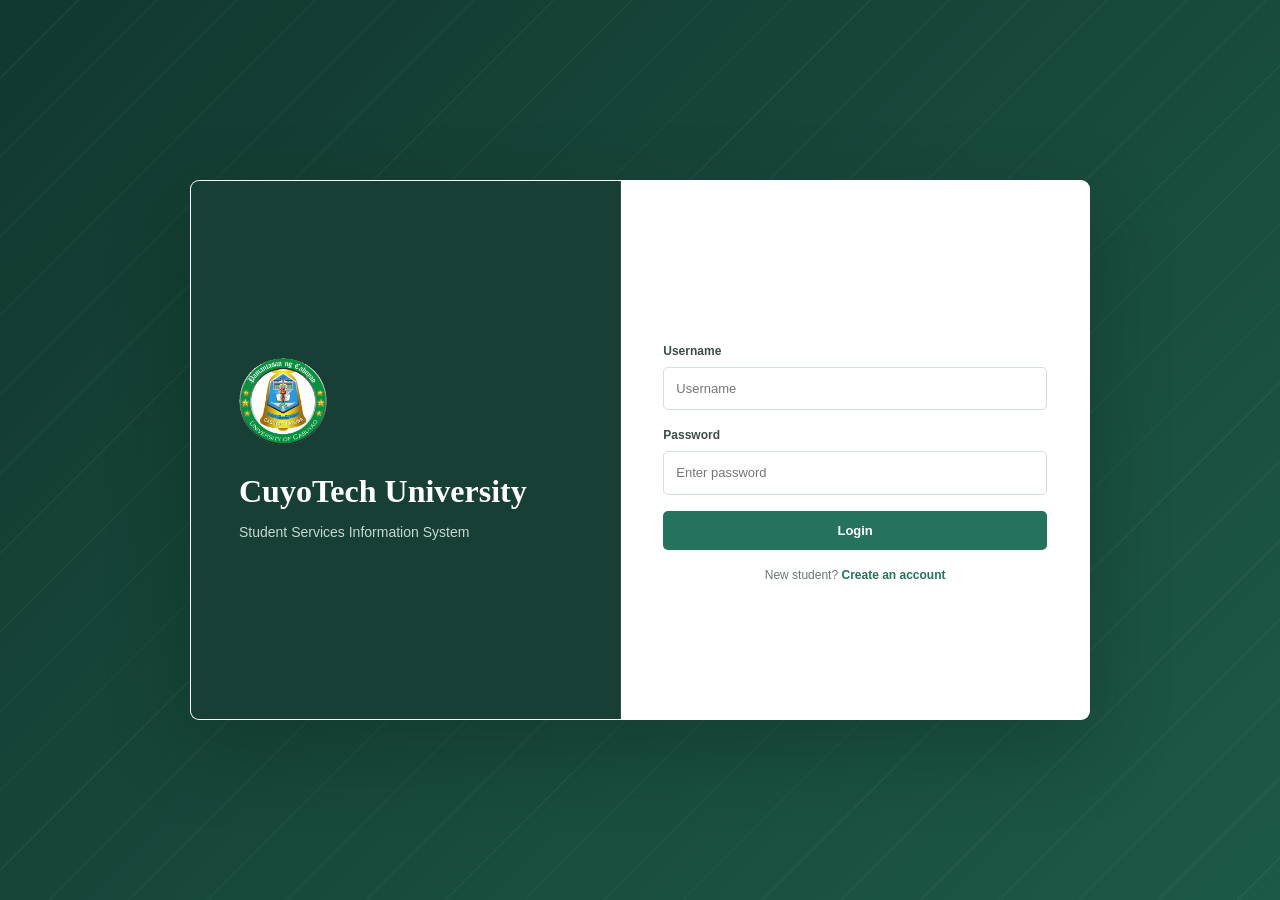
<file: index.html>
<!DOCTYPE html>
<html lang="en">
<head>
<meta charset="UTF-8">
<meta name="viewport" content="width=device-width, initial-scale=1.0">
<title>Login - CuyoTech SSIS</title>
<link rel="stylesheet" href="css/style.css">
</head>
<body>
<div class="login-wrap">
  <div class="login-card">
    <div class="brand">
      <img class="logo" src="assets/pnc-seal.png" alt="Pamantasan ng Cabuyao seal">
      <h1>CuyoTech University</h1>
      <p>Student Services Information System</p>
    </div>

    <div id="alert" class="alert error"></div>

    <form id="loginForm" novalidate>
      <div class="field">
        <label for="username">Username</label>
        <input type="text" id="username" placeholder="Username" autocomplete="username" required>
      </div>
      <div class="field">
        <label for="password">Password</label>
        <input type="password" id="password" placeholder="Enter password" autocomplete="current-password" required>
      </div>
      <button type="submit" class="btn" style="width:100%">Login</button>
      <p class="hint form-switch">New student? <button type="button" class="text-button" id="showRegister">Create an account</button></p>
    </form>

    <form id="registerForm" class="register-form" hidden novalidate>
      <div class="register-fields">
        <div class="field">
          <label for="regFullName">Full Name</label>
          <input id="regFullName" autocomplete="name" required>
        </div>
        <div class="field">
          <label for="regStudentId">Student Number</label>
          <input id="regStudentId" placeholder="e.g. 2026-00123" required>
        </div>
        <div class="field">
          <label for="regEmail">School Email</label>
          <input id="regEmail" type="email" autocomplete="email" required>
        </div>
        <div class="field">
          <label for="regProgram">Program</label>
          <input id="regProgram" placeholder="e.g. BS Computer Science" required>
        </div>
        <div class="field">
          <label for="regYear">Year Level</label>
          <select id="regYear" required>
            <option value="">Select year</option>
            <option value="1">Year 1</option>
            <option value="2">Year 2</option>
            <option value="3">Year 3</option>
            <option value="4">Year 4</option>
            <option value="5">Year 5</option>
          </select>
        </div>
        <div class="field">
          <label for="regUsername">Username</label>
          <input id="regUsername" autocomplete="username" required>
        </div>
        <div class="field">
          <label for="regPassword">Password</label>
          <input id="regPassword" type="password" autocomplete="new-password" minlength="8" required>
        </div>
        <div class="field">
          <label for="regConfirmPassword">Confirm Password</label>
          <input id="regConfirmPassword" type="password" autocomplete="new-password" minlength="8" required>
        </div>
      </div>
      <button type="submit" class="btn" style="width:100%">Create Student Account</button>
      <p class="hint form-switch">Already registered? <button type="button" class="text-button" id="showLogin">Back to login</button></p>
    </form>

  </div>
</div>

<script src="js/app.js"></script>
<script>
  document.getElementById("loginForm").addEventListener("submit", function (e) {
    e.preventDefault();
    var u = document.getElementById("username").value.trim();
    var p = document.getElementById("password").value;
    var alertBox = document.getElementById("alert");
    if (!u || !p) {
      alertBox.textContent = "Please enter both username and password.";
      alertBox.classList.add("show");
      return;
    }
    var user = SSIS.login(u, p);
    if (!user) {
      alertBox.textContent = "Invalid username or password. Please try again.";
      alertBox.classList.add("show");
      return;
    }
    window.location.href = SSIS.homeFor(user.role);
  });

  var loginForm = document.getElementById("loginForm");
  var registerForm = document.getElementById("registerForm");
  var alertBox = document.getElementById("alert");
  document.getElementById("showRegister").addEventListener("click", function () {
    loginForm.hidden = true;
    registerForm.hidden = false;
    alertBox.classList.remove("show");
  });
  document.getElementById("showLogin").addEventListener("click", function () {
    registerForm.hidden = true;
    loginForm.hidden = false;
    alertBox.classList.remove("show");
  });
  registerForm.addEventListener("submit", function (e) {
    e.preventDefault();
    if (!registerForm.reportValidity()) return;
    var password = document.getElementById("regPassword").value;
    if (password !== document.getElementById("regConfirmPassword").value) {
      alertBox.className = "alert error show";
      alertBox.textContent = "Passwords do not match.";
      return;
    }
    var user = SSIS.registerStudent({
      fullName: document.getElementById("regFullName").value,
      studentId: document.getElementById("regStudentId").value,
      email: document.getElementById("regEmail").value,
      program: document.getElementById("regProgram").value,
      yearLevel: document.getElementById("regYear").value,
      username: document.getElementById("regUsername").value,
      password: password
    });
    if (user.error) {
      alertBox.className = "alert error show";
      alertBox.textContent = user.error;
      return;
    }
    SSIS.login(user.username, password);
    window.location.href = SSIS.homeFor(user.role);
  });
</script>
</body>
</html>
</file>
<file: css/style.css>
:root {
  --blue: #173f35;
  --blue-light: #26735d;
  --bg: #f2f5f2;
  --card: #ffffff;
  --text: #202c28;
  --muted: #697971;
  --border: #dce5df;
  --green: #23734e;
  --green-bg: #e3f3e9;
  --amber: #96601c;
  --amber-bg: #fff1d5;
  --red: #ad443c;
  --red-bg: #fbe9e5;
  --gray-bg: #edf1ed;
  --accent: #d6a34f;
}

* { box-sizing: border-box; }
body {
  margin: 0;
  font-family: "Aptos", "Segoe UI", sans-serif;
  background: var(--bg);
  color: var(--text);
  font-size: 14px;
  line-height: 1.5;
}
a { color: var(--blue-light); text-decoration: none; }
a:hover { color: var(--blue); text-decoration: underline; }
button, input, select, textarea { font: inherit; }
::selection { background: #dcece4; color: var(--blue); }
:focus-visible { outline: 3px solid rgba(214, 163, 79, .58); outline-offset: 2px; }

/* ---------- Login ---------- */
.login-wrap {
  min-height: 100vh;
  display: flex;
  align-items: center;
  justify-content: center;
  background-color: #12382f;
  background-image: repeating-linear-gradient(135deg, transparent 0 54px, rgba(255,255,255,.035) 55px 56px), linear-gradient(135deg, #12382f, #1d5947);
  padding: 32px 24px;
}
.login-card {
  background: var(--card);
  width: 900px;
  max-width: 100%;
  min-height: 540px;
  display: grid;
  grid-template-columns: .92fr 1fr;
  grid-template-rows: auto 1fr auto;
  border: 1px solid rgba(255,255,255,.42);
  border-radius: 9px;
  overflow: hidden;
  box-shadow: 0 28px 80px rgba(8, 28, 22, .28);
}
.login-card .brand {
  grid-column: 1;
  grid-row: 1 / 4;
  display: flex;
  flex-direction: column;
  justify-content: center;
  padding: 48px;
  margin: 0;
  text-align: left;
  color: #fff;
  background: var(--blue);
  border-right: 1px solid rgba(255,255,255,.1);
}
.login-card .brand .logo {
  width: 88px; height: 88px; border-radius: 50%; object-fit: contain; flex: none;
  margin: 0 0 28px; font-size: 18px;
}
.login-card .brand h1 { font: 600 32px/1.15 Georgia, serif; margin: 0; color: #fff; }
.login-card .brand p { color: #c6d8d0; font-size: 14px; margin: 12px 0 0; max-width: 260px; }
.login-card #alert { grid-column: 2; grid-row: 1; margin: 30px 42px 0; align-self: end; }
.login-card form { grid-column: 2; grid-row: 2; padding: 26px 42px 0; align-self: center; }
.login-card form .hint { margin-bottom: 0; }
.login-card form[hidden] { display: none; }
.register-fields { display: grid; grid-template-columns: repeat(2, minmax(0, 1fr)); gap: 0 14px; }
.form-switch { text-align: center; margin-top: 16px; }
.text-button { padding: 0; border: 0; background: none; color: var(--blue-light); font-weight: 700; cursor: pointer; }
.text-button:hover { color: var(--blue); text-decoration: underline; }

/* ---------- Shell ---------- */
.app { display: flex; min-height: 100vh; }
.sidebar {
  width: 250px; background: var(--blue); color: #d4e4dc;
  padding: 25px 14px; flex-shrink: 0;
  box-shadow: 8px 0 26px rgba(22, 54, 44, .06);
}
.sidebar .brand {
  display: flex; align-items: center; gap: 10px;
  padding: 4px 8px 21px; border-bottom: 1px solid rgba(255,255,255,.14); margin-bottom: 22px;
}
.sidebar .brand .logo {
  width: 44px; height: 44px; border-radius: 50%; object-fit: contain; flex: none;
}
.sidebar .brand span { font-size: 13px; font-weight: 600; color: #fff; line-height: 1.2; }
.sidebar nav a {
  display: block; color: #c4d8cf; padding: 10px 12px; border-radius: 5px;
  font-size: 13px; margin-bottom: 5px; transition: background .18s ease, color .18s ease, transform .18s ease;
}
.sidebar nav a:hover { background: rgba(255,255,255,.09); color: #fff; text-decoration: none; transform: translateX(2px); }
.sidebar nav a.active { background: #e8f0eb; color: var(--blue); font-weight: 700; box-shadow: inset 3px 0 0 var(--accent); }
.sidebar .foot { font-size: 11px; color: #9cb7aa; padding: 18px 8px 0; }

.content { flex: 1; display: flex; flex-direction: column; min-width: 0; }
.topbar {
  position: sticky; top: 0; z-index: 5;
  background: rgba(255,255,255,.96); border-bottom: 1px solid var(--border);
  padding: 14px 34px; display: flex; align-items: center; justify-content: space-between;
  min-height: 68px;
}
.topbar .search {
  border: 1px solid var(--border); border-radius: 5px; padding: 9px 12px; width: 290px; font-size: 13px;
  background: #fbfcfb;
}
.topbar .user { display: flex; align-items: center; gap: 12px; }
.avatar {
  width: 38px; height: 38px; border-radius: 50%; background: #e9d5ad; color: #173f35;
  display: flex; align-items: center; justify-content: center; font-weight: 600; font-size: 13px;
}
.main { padding: 34px; width: 100%; max-width: 1520px; margin: 0 auto; }
.page-title { font: 600 30px/1.2 Georgia, serif; color: var(--blue); margin: 0 0 8px; }
.page-sub { color: var(--muted); margin: 0 0 26px; font-size: 13px; }

/* ---------- Cards / grid ---------- */
.grid { display: grid; gap: 16px; }
.grid.cols-3 { grid-template-columns: repeat(3, 1fr); }
.grid.cols-2 { grid-template-columns: repeat(2, 1fr); }
.grid.cols-4 { grid-template-columns: repeat(4, 1fr); }
@media (max-width: 900px) { .grid.cols-3, .grid.cols-4, .grid.cols-2 { grid-template-columns: repeat(2, minmax(0, 1fr)); } }
.card {
  background: var(--card); border: 1px solid var(--border); border-radius: 6px; padding: 21px;
  box-shadow: 0 3px 14px rgba(32, 54, 43, .035);
}
.card h3 { color: var(--blue); font-size: 15px; margin-bottom: 14px; }
.stat { border-top: 3px solid #dbe9e1; }
.stat .label { color: var(--muted); font-size: 11px; text-transform: uppercase; letter-spacing: .5px; font-weight: 700; }
.stat .value { font: 600 28px/1.2 Georgia, serif; color: var(--blue); margin-top: 9px; }
.stat .value.small { font-size: 18px; }
.section-card { margin-top: 18px; }
.section-card h3 { margin: 0 0 14px; font-size: 15px; }
#profile, #grades, #subjects, #clearance { scroll-margin-top: 82px; }
#profile table th { width: 190px; background: transparent; text-transform: none; letter-spacing: 0; font-size: 12px; }

/* ---------- Tables ---------- */
table { width: 100%; border-collapse: collapse; font-size: 13px; }
th, td { text-align: left; padding: 12px 13px; border-bottom: 1px solid var(--border); vertical-align: middle; }
th { background: #f3f6f3; color: #63736b; font-weight: 700; text-transform: uppercase; font-size: 10px; letter-spacing: .45px; white-space: nowrap; }
tbody tr:last-child td, tbody tr:last-child th { border-bottom: 0; }
tbody tr:hover td { background: #f8faf8; }

/* ---------- Forms ---------- */
.field { margin-bottom: 16px; }
.field label { display: block; font-size: 12px; font-weight: 700; color: #3d4c45; margin-bottom: 7px; }
.field input, .field select, .field textarea {
  width: 100%; padding: 11px 12px; border: 1px solid #d3ded7; border-radius: 5px;
  font-size: 13px; font-family: inherit; background: #fff; color: var(--text);
}
.field input:focus, .field select:focus, .field textarea:focus, .topbar .search:focus {
  outline: 3px solid rgba(38, 115, 93, .16); border-color: var(--blue-light);
}
.field textarea { min-height: 90px; resize: vertical; }
.inline-form { display: grid; grid-template-columns: minmax(180px, 2fr) minmax(140px, 1fr) minmax(140px, 1fr) auto; align-items: end; gap: 12px; }
.inline-form .field { margin-bottom: 14px; }
.btn {
  display: inline-block; border: none; border-radius: 5px; padding: 10px 18px;
  background: var(--blue-light); color: #fff; font-size: 13px; font-weight: 700; cursor: pointer;
  transition: background .18s ease, transform .18s ease, box-shadow .18s ease;
}
.btn:hover { background: var(--blue); transform: translateY(-1px); box-shadow: 0 5px 12px rgba(23, 63, 53, .16); }
.btn.secondary { background: #fff; color: var(--text); border: 1px solid var(--border); }
.btn.secondary:hover { background: #f4f7f4; }
.btn.small { padding: 6px 12px; font-size: 12px; }
.btn.danger { background: var(--red); }
.btn.success { background: var(--green); }
.btn-row { display: flex; gap: 10px; }

/* ---------- Badges ---------- */
.badge { display: inline-block; padding: 4px 9px; border-radius: 4px; font-size: 11px; font-weight: 700; white-space: nowrap; }
.badge.paid, .badge.approved, .badge.cleared, .badge.released, .badge.enrolled { background: var(--green-bg); color: var(--green); }
.badge.pending, .badge.processing { background: var(--amber-bg); color: var(--amber); }
.badge.unpaid, .badge.rejected, .badge.flagged { background: var(--red-bg); color: var(--red); }
.badge.info { background: var(--gray-bg); color: #374151; }

.alert { padding: 11px 14px; border-radius: 5px; font-size: 13px; margin-bottom: 16px; display: none; }
.alert.show { display: block; }
.alert.error { background: var(--red-bg); color: var(--red); }
.alert.ok { background: var(--green-bg); color: var(--green); }
.hint { color: var(--muted); font-size: 12px; }
.mt { margin-top: 18px; }

@media (max-width: 900px) {
  .app { flex-direction: column; }
  .sidebar { width: 100%; padding: 12px 16px 10px; }
  .sidebar .brand { padding: 0 4px 12px; margin-bottom: 10px; }
  .sidebar nav { display: flex; gap: 5px; overflow-x: auto; padding-bottom: 2px; }
  .sidebar nav a { white-space: nowrap; margin: 0; }
  .sidebar .foot { display: none; }
  .main { padding: 28px 24px; }
  .topbar { padding: 12px 24px; }
}
@media (max-width: 760px) {
  .grid.cols-3, .grid.cols-4, .grid.cols-2 { grid-template-columns: 1fr; }
  .main { padding: 22px 14px; }
  .topbar { padding: 11px 14px; gap: 12px; }
  .topbar .search { min-width: 0; width: 100%; }
  .page-title { font-size: 25px; }
  .card { padding: 16px; }
  .section-card { overflow-x: auto; }
  .section-card table { min-width: 620px; }
  .login-wrap { padding: 16px; align-items: flex-start; }
  .login-card { width: 460px; min-height: 0; display: block; }
  .login-card .brand { padding: 25px 24px 22px; }
  .login-card .brand .logo { width: 44px; height: 44px; margin-bottom: 16px; }
  .login-card .brand h1 { font-size: 25px; }
  .login-card .brand p { font-size: 13px; margin-top: 7px; }
  .login-card #alert { margin: 22px 24px 0; }
  .login-card form { padding: 24px 24px 0; }
  .register-fields { grid-template-columns: 1fr; }
  .inline-form { grid-template-columns: 1fr; gap: 0; }
  .btn-row { flex-wrap: wrap; }
}

@media (prefers-reduced-motion: reduce) {
  *, *::before, *::after { scroll-behavior: auto !important; transition-duration: .01ms !important; }
}
</file>
